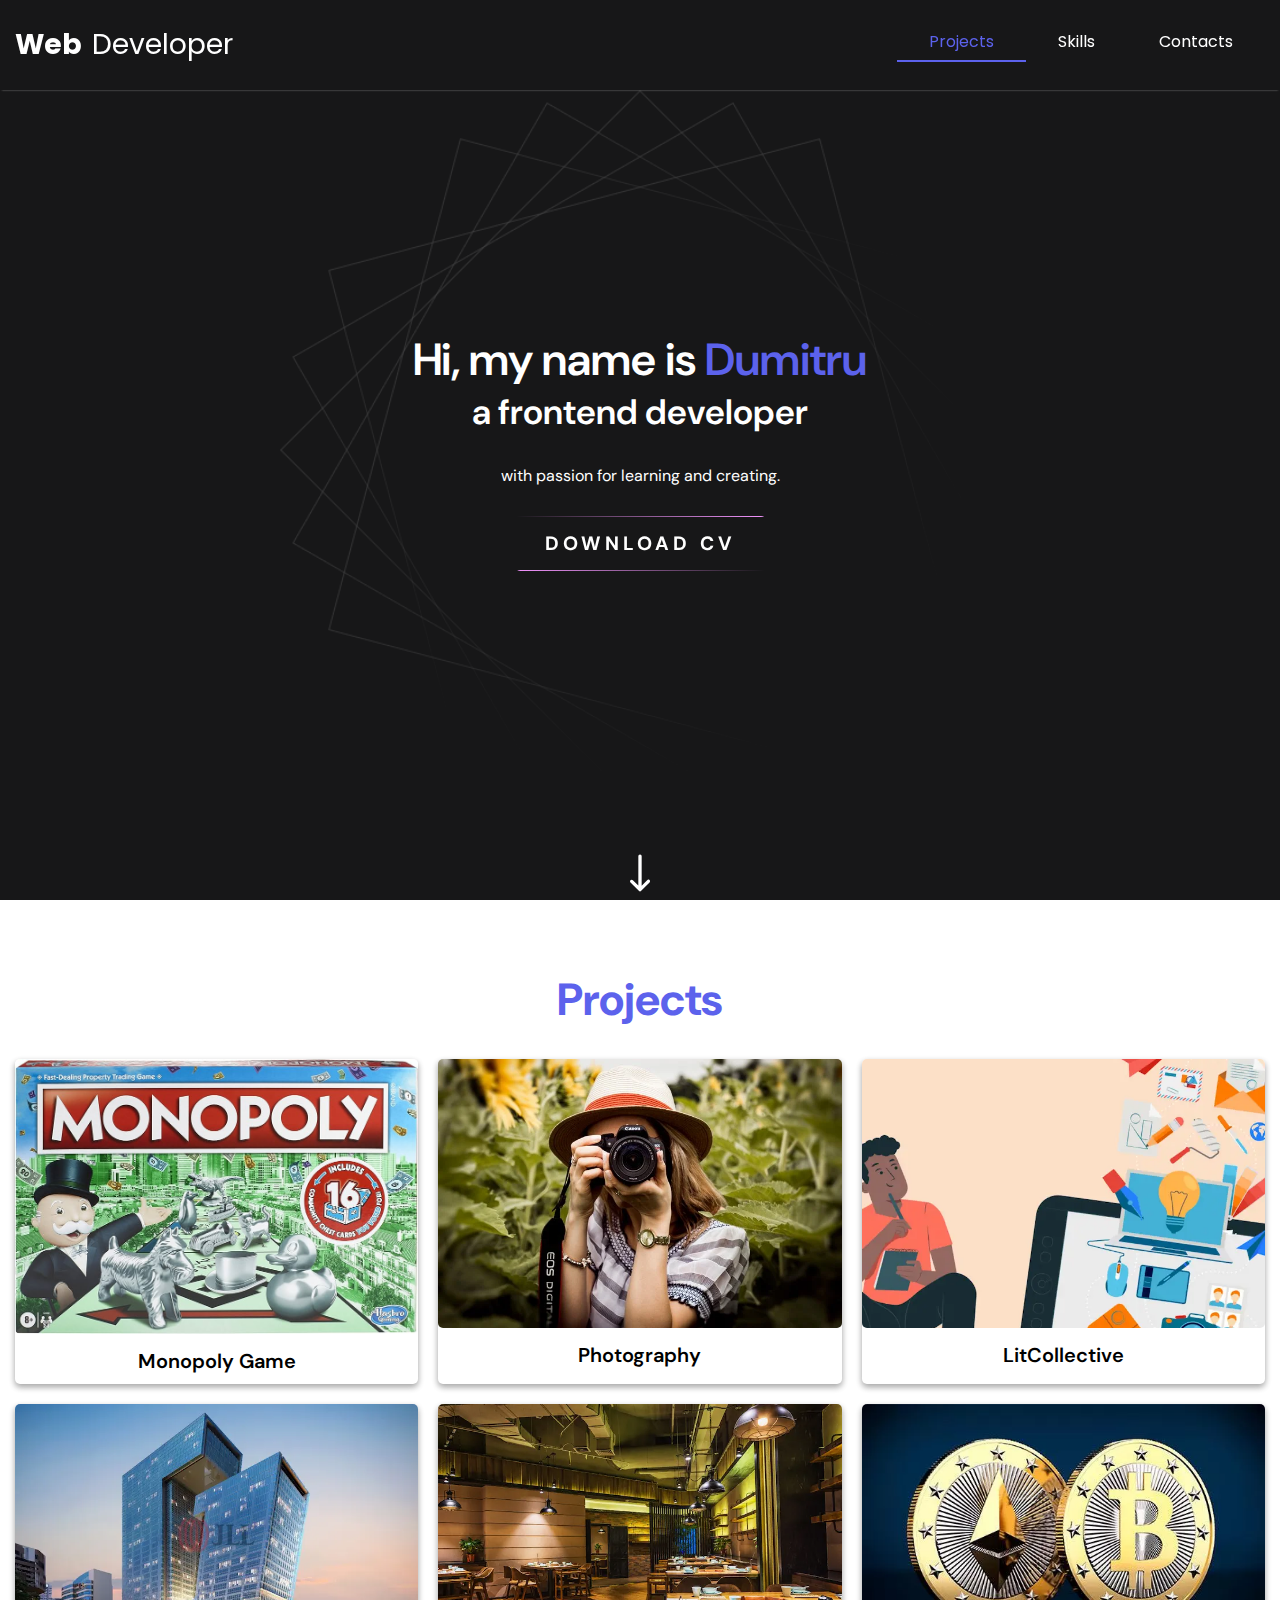
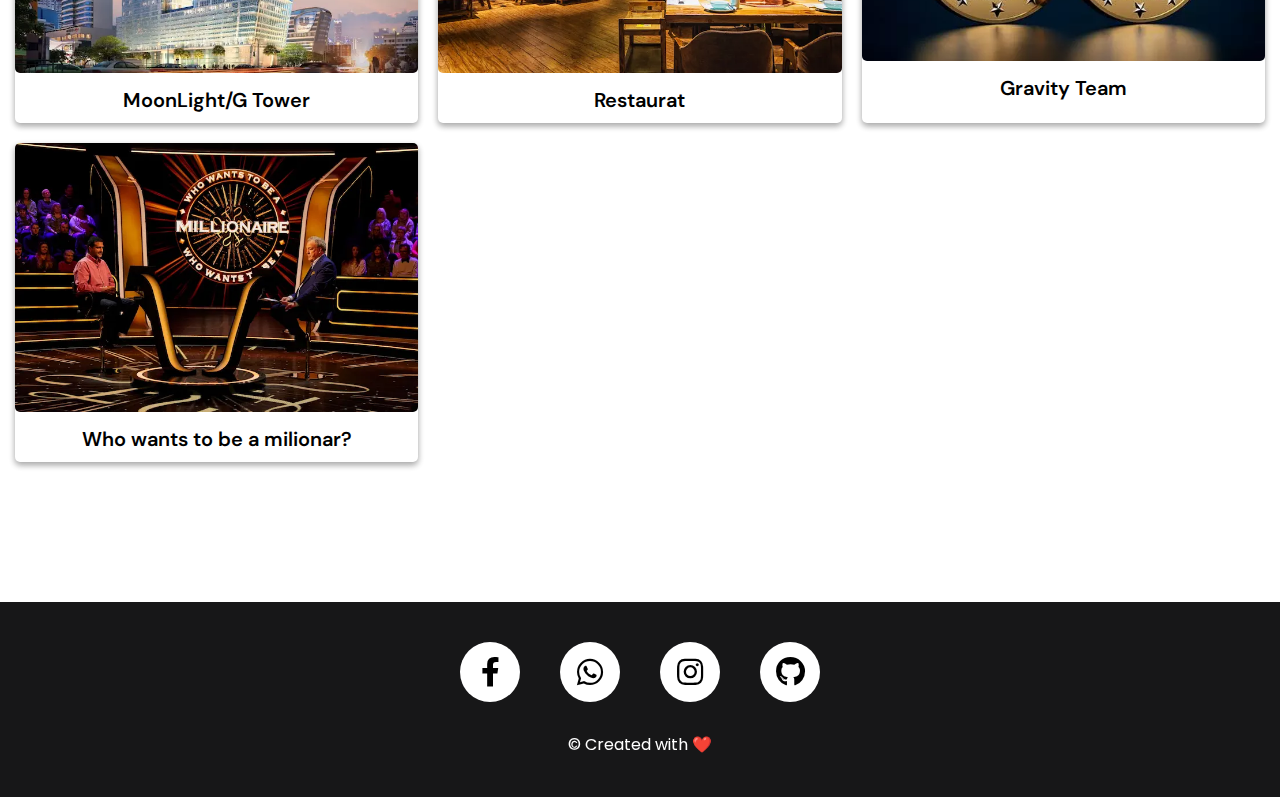
<file: index.html>
<!DOCTYPE html>
<html lang="en">
<head>
    <meta charset="UTF-8">
    <meta name="viewport" content="width=device-width, initial-scale=1.0">
    <title>Web Developer</title>
    <link rel="shortcut icon" href="./images/icon.png">

    <link rel="stylesheet" href="https://cdnjs.cloudflare.com/ajax/libs/font-awesome/5.15.3/css/all.min.css"/>

    <link rel="preconnect" href="https://fonts.googleapis.com">
    <link rel="preconnect" href="https://fonts.gstatic.com" crossorigin>
    <link href="https://fonts.googleapis.com/css2?family=Poppins:wght@400;700&display=swap" rel="stylesheet">
    <link rel="preconnect" href="https://fonts.googleapis.com">
    <link rel="preconnect" href="https://fonts.gstatic.com" crossorigin>
    <link href="https://fonts.googleapis.com/css2?family=DM+Sans:opsz,wght@9..40,400;9..40,700&display=swap" rel="stylesheet">
    
    <link rel="stylesheet" href="./scss/style.css">
    <link rel="stylesheet" href="./scss/header.css">
    <link rel="stylesheet" href="./scss/button.css">
    <link rel="stylesheet" href="./scss/footer.css">
    <link rel="stylesheet" href="./scss/social-media-icons.css">
    <link rel="stylesheet" href="./scss/nav-bar-animation.css">
    <link rel="stylesheet" href="./scss/arrow.css">
</head>
<body>
    <div id="paper-back">
        <nav>
          <div class="close"></div>
          <ul>
            <li><a class="active" href="./index.html">Projects</a></li>
            <li><a href="./pages/skills.html">Skills</a></li>
            <li><a href="./pages/contacts.html">Contacts</a></li>
          </ul>
        </nav>
    </div>
    <div id="paper-window">
        <div id="paper-front">
          <div class="hamburger"><span></span></div>
          <div id="container">
            <section>
                <header class="header">
                    <div class="header-inner">
                        <div class="logo"><a href="./index.html"><span>Web</span><span>Developer</span></a></div>
                        <nav class="nav navigation">
                            <div class="menu">
                                <div class="menu-item current-menu-item">
                                    <a href="./index.html"><h6>Projects</h6></a>
                                    <div class="wee"></div>
                                </div>
                                <div class="menu-item">
                                  <a href="./pages/skills.html"><h6>Skills</h6></a>
                                </div>
                                <div class="menu-item">
                                  <a href="./pages/contacts.html"><h6>Contacts</h6></a>
                                </div>
                            </div>
                        </nav>
                    </div>
                </header>
                <section class="info-about-me-wrapper">
                    <div class="info-about-me-inner">
                        <div class="title">
                            <h1>Hi, my name is <span class="my-name">Dumitru</span></h1>
                            <h2>a frontend developer</h2>
                        </div>
                        <div class="passion">with passion for learning and creating.</div>
                        <div class="download-cv">
                            <button>
                                <span></span>
                                <span></span>
                                <span></span>
                                <span></span>
                                Download CV
                            </button>
                        </div>
                        <div class="arrow bounce">
                            <a href="#projects">
                                <svg class="arrow-icon" xmlns="http://www.w3.org/2000/svg" version="1.1" xmlns:xlink="http://www.w3.org/1999/xlink" xmlns:svgjs="http://svgjs.com/svgjs" width="512" height="512" x="0" y="0" viewBox="0 0 6.35 6.35" style="enable-background:new 0 0 512 512" xml:space="preserve" class=""><g><path d="M2.912.532 2.91 5.177l-.87-.868a.265.265 0 0 0-.189-.08.265.265 0 0 0-.183.453L2.99 6.006a.265.265 0 0 0 .375 0l1.322-1.324c.259-.25-.127-.633-.375-.373l-.873.873.002-4.65a.265.265 0 1 0-.529 0z" fill="#fff" data-original="#000000"></path></g></svg>
                            </a>
                        </div>
                    </div>
                </section>
                <section class="projects-wrapper" id="projects">
                    <div class="title">
                        <h1>Projects</h1>
                        <div class="projects">
                            <a href="https://dumitrubolandau78.github.io/Monopoly/" target="_blank" class="project project-7">
                                <div class="image"><img src="./images/projects/monopoly.jpg" alt="monopoly"></div>
                                <div class="title">Monopoly Game</div>
                                <div class="description">Get fun with your friends.</div>
                            </a>
                            <a href="https://dumitrubolandau78.github.io/Photography/" target="_blank" class="project project-1">
                                <div class="image"><img src="./images/projects/photograph.webp" alt="photograph"></div>
                                <div class="title">Photography</div>
                                <div class="description">A professional photographer who offers his professional services.</div>
                            </a>
                            <a href="https://dumitrubolandau78.github.io/LitCollective/" target="_blank" class="project project-2">
                                <div class="image"><img src="./images/projects/litCollective.webp" alt="LitCollective"></div>
                                <div class="title">LitCollective</div>
                                <div class="description">The best team to make your web design.</div>
                            </a>
                            <a href="https://dumitrubolandau78.github.io/MoonLight/" target="_blank" class="project project-3">
                                <div class="image"><img src="./images/projects/moonlight.webp" alt="photograph"></div>
                                <div class="title">MoonLight/G Tower</div>
                                <div class="description">G-Tower is a global support structure solutions company.</div>
                            </a>
                            <a href="https://dumitrubolandau78.github.io/Restaurant/" target="_blank" class="project project-4">
                                <div class="image"><img src="./images/projects/restaurant.webp" alt="photograph"></div>
                                <div class="title">Restaurat</div>
                                <div class="description">A modern restaurant for your soul.</div>
                            </a>
                            <a href="https://dumitrubolandau78.github.io/Gravity/" target="_blank" class="project project-5">
                                <div class="image"><img src="./images/projects/crypto.webp" alt="gravity"></div>
                                <div class="title">Gravity Team</div>
                                <div class="description">Best Team for crypto excenges</div>
                            </a>
                            <a href="https://dumitrubolandau78.github.io/Milionar/" target="_blank" class="project project-6">
                                <div class="image"><img src="./images/projects/milionar.webp" alt="photograph"></div>
                                <div class="title">Who wants to be a milionar?</div>
                                <div class="description">A cloned game inspired by TV Show "Who Wants to Be a Millionaire?"</div>
                            </a>
                        </div>
                    </div>
                </section>
                <footer class="footer">
                    <div class="inner">
                        <div class="wrapper">
                            <a href="https://www.facebook.com/dima.bolandau.1/" target="_blank" class="button">
                               <div class="icon">
                                  <i class="fab fa-facebook-f"></i>
                               </div>
                               <span>Facebook</span>
                            </a>
                            <a href="https://api.whatsapp.com/send/?phone=%2B37360493365&text&type=phone_number&app_absent=0" target="_blank" class="button">
                               <div class="icon">
                                  <i class="fab fa-whatsapp"></i>
                               </div>
                               <span>WhatsApp</span>
                            </a>
                            <a href="https://www.instagram.com/dima.bolandau78/" target="_blank" class="button">
                               <div class="icon">
                                  <i class="fab fa-instagram"></i>
                               </div>
                               <span>Instagram</span>
                            </a>
                            <a href="https://github.com/DumitruBolandau78" class="button" target="_blank">
                               <div class="icon">
                                  <i class="fab fa-github"></i>
                               </div>
                               <span>GitHub</span>
                            </a>
                         </div>
                        <div class="copy-right">&copy; Created with ❤️</div>
                    </div>
                </footer>
            </section>
          </div>
        </div>
    </div>
    <script src="https://code.jquery.com/jquery-3.7.1.slim.min.js" integrity="sha256-kmHvs0B+OpCW5GVHUNjv9rOmY0IvSIRcf7zGUDTDQM8=" crossorigin="anonymous"></script>
    <script src="./js/downloadCV.js"></script>
    <script src="./js/nav-bar.js"></script>
    <script src="./js/nab-bar-mobile-animation.js"></script>
</body>
</html>
</file>
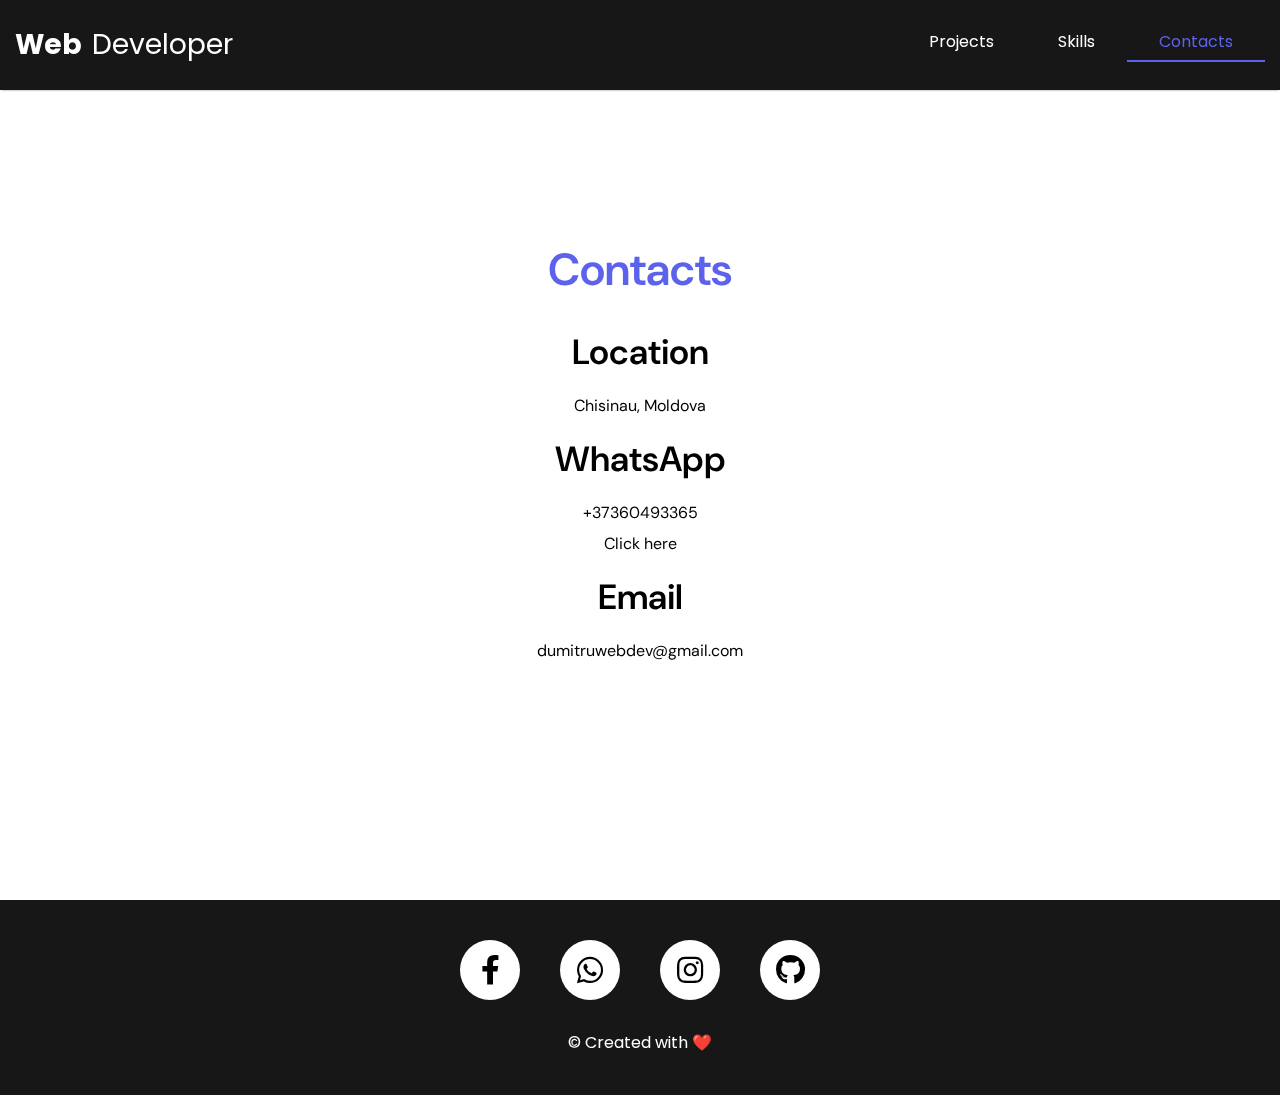
<file: pages/contacts.html>
<!DOCTYPE html>
<html lang="en">

<head>
  <meta charset="UTF-8">
  <meta name="viewport" content="width=device-width, initial-scale=1.0">
  <title>Web Developer</title>
  <link rel="shortcut icon" href="../images/icon.png">

  <link rel="stylesheet" href="https://cdnjs.cloudflare.com/ajax/libs/font-awesome/5.15.3/css/all.min.css" />

  <link rel="preconnect" href="https://fonts.googleapis.com">
  <link rel="preconnect" href="https://fonts.gstatic.com" crossorigin>
  <link href="https://fonts.googleapis.com/css2?family=Poppins:wght@400;700&display=swap" rel="stylesheet">
  <link rel="preconnect" href="https://fonts.googleapis.com">
  <link rel="preconnect" href="https://fonts.gstatic.com" crossorigin>
  <link href="https://fonts.googleapis.com/css2?family=DM+Sans:opsz,wght@9..40,400;9..40,700&display=swap"
    rel="stylesheet">

  <link rel="stylesheet" href="../scss/header.css">
  <link rel="stylesheet" href="../scss/style.css">
  <link rel="stylesheet" href="../scss/footer.css">
  <link rel="stylesheet" href="../scss/social-media-icons.css">
  <link rel="stylesheet" href="../scss/nav-bar-animation.css">


</head>

<body>
  <div id="paper-back">
    <nav>
      <div class="close"></div>
      <ul>
        <li><a href="../index.html">Projects</a></li>
        <li><a href="../pages/skills.html">Skills</a></li>
        <li><a class="active" href="../pages/contacts.html">Contacts</a></li>
      </ul>
    </nav>
  </div>
  <div id="paper-window">
    <div id="paper-front">
      <div class="hamburger"><span></span></div>
      <div id="container">
        <section>
          <header class="header">
            <div class="header-inner">
              <div class="logo"><a href="../index.html"><span>Web</span><span>Developer</span></a></div>
              <nav class="nav navigation">
                <div class="menu">
                  <div class="menu-item">
                    <a href="../index.html">
                      <h6>Projects</h6>
                    </a>
                  </div>
                  <div class="menu-item">
                    <a href="../pages/skills.html">
                      <h6>Skills</h6>
                    </a>
                  </div>
                  <div class="menu-item  current-menu-item">
                    <a href="../pages/contacts.html">
                      <h6>Contacts</h6>
                    </a>
                    <div class="wee"></div>
                  </div>
                </div>
              </nav>
            </div>
          </header>
          <section class="contacts-wrapper">
            <div class="inner">
              <div class="title">
                <h1>Contacts</h1>
              </div>
              <div class="sub-title">
                <h2>Location</h2>
              </div>
              <div class="info">Chisinau, Moldova</div>
              <div class="sub-title">
                <h2>WhatsApp</h2>
              </div>
              <div class="info"><a href="tel:+37360493365">+37360493365</a>
                <div class="my10"></div><a target="_blank" href="https://api.whatsapp.com/send/?phone=%2B37360493365&text&type=phone_number&app_absent=0">Click here</a>
              </div>
              <div class="sub-title">
                <h2>Email</h2>
              </div>
              <div class="info"><a href="mailto:dumitruwebdev@gmail.com">dumitruwebdev@gmail.com</a></div>
            </div>
          </section>
          <footer class="footer">
            <div class="inner">
              <div class="wrapper">
                <a href="https://www.facebook.com/dima.bolandau.1/" target="_blank" class="button">
                  <div class="icon">
                    <i class="fab fa-facebook-f"></i>
                  </div>
                  <span>Facebook</span>
                </a>
                <a href="https://api.whatsapp.com/send/?phone=%2B37360493365&text&type=phone_number&app_absent=0" target="_blank" class="button">
                  <div class="icon">
                    <i class="fab fa-whatsapp"></i>
                  </div>
                  <span>WhatsApp</span>
                </a>
                <a href="https://www.instagram.com/dima.bolandau78/" target="_blank" class="button">
                  <div class="icon">
                    <i class="fab fa-instagram"></i>
                  </div>
                  <span>Instagram</span>
                </a>
                <a href="https://github.com/DumitruBolandau78" class="button" target="_blank">
                  <div class="icon">
                    <i class="fab fa-github"></i>
                  </div>
                  <span>GitHub</span>
                </a>
              </div>
              <div class="copy-right">&copy; Created with ❤️</div>
            </div>
          </footer>
        </section>
      </div>
    </div>
  </div>
  <script src="https://code.jquery.com/jquery-3.7.1.slim.min.js"
    integrity="sha256-kmHvs0B+OpCW5GVHUNjv9rOmY0IvSIRcf7zGUDTDQM8=" crossorigin="anonymous"></script>
  <script src="../js/nab-bar-mobile-animation.js"></script>
  <script src="../js/nav-bar.js"></script>
</body>

</html>
</file>
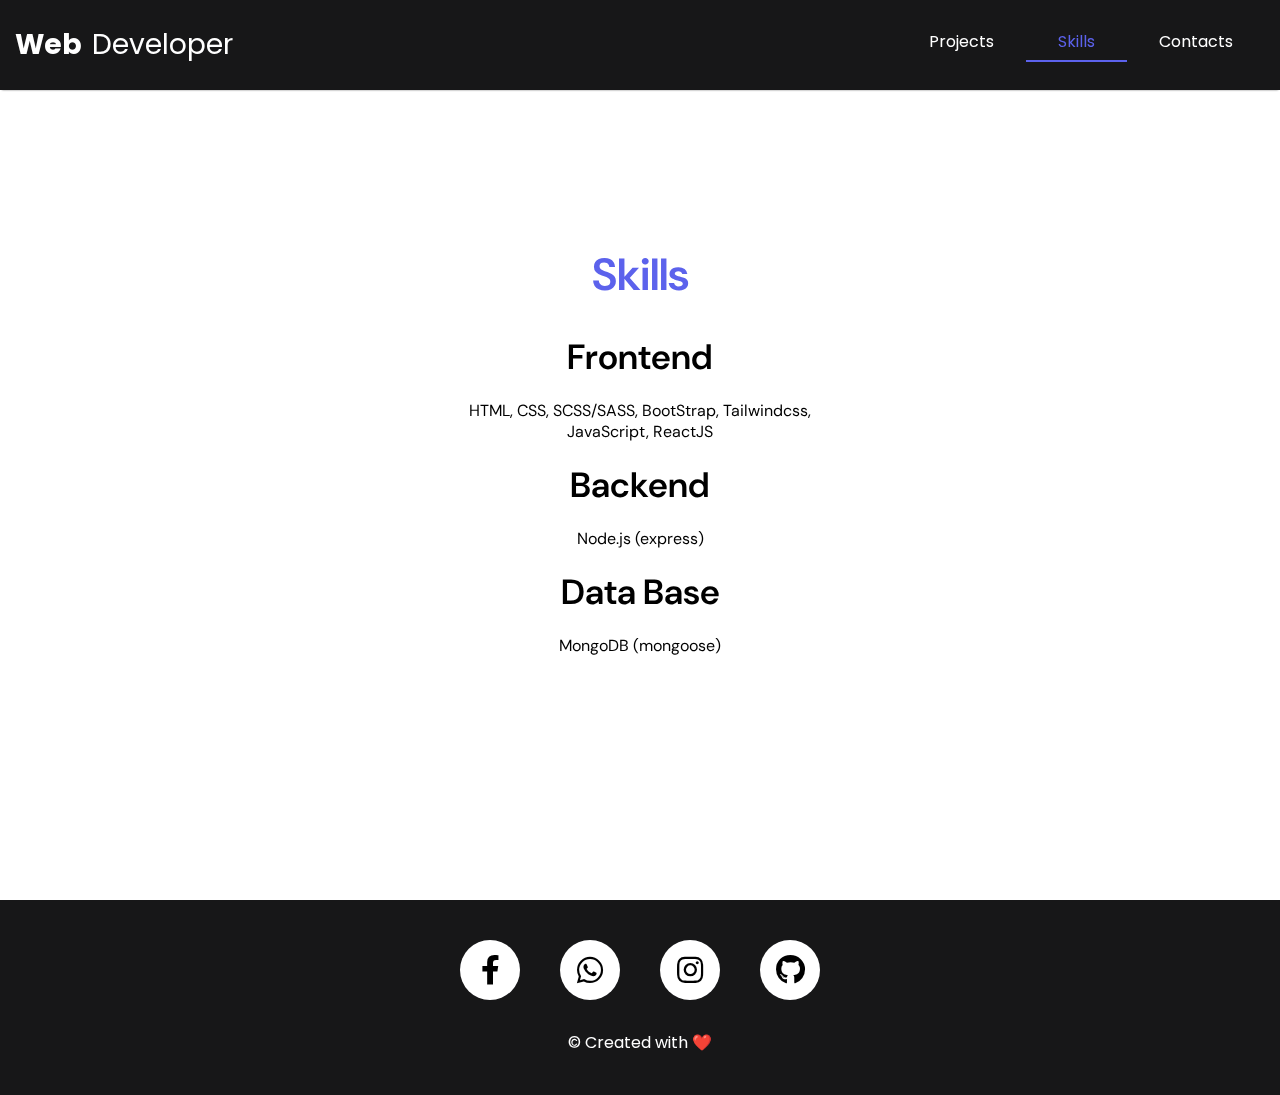
<file: pages/skills.html>
<!DOCTYPE html>
<html lang="en">
<head>
    <meta charset="UTF-8">
    <meta name="viewport" content="width=device-width, initial-scale=1.0">
    <title>Web Developer</title>
    <link rel="shortcut icon" href="../images/icon.png">

    <link rel="stylesheet" href="https://cdnjs.cloudflare.com/ajax/libs/font-awesome/5.15.3/css/all.min.css"/>

    <link rel="preconnect" href="https://fonts.googleapis.com">
    <link rel="preconnect" href="https://fonts.gstatic.com" crossorigin>
    <link href="https://fonts.googleapis.com/css2?family=Poppins:wght@400;700&display=swap" rel="stylesheet">
    <link rel="preconnect" href="https://fonts.googleapis.com">
    <link rel="preconnect" href="https://fonts.gstatic.com" crossorigin>
    <link href="https://fonts.googleapis.com/css2?family=DM+Sans:opsz,wght@9..40,400;9..40,700&display=swap" rel="stylesheet">

    <link rel="stylesheet" href="../scss/header.css">
    <link rel="stylesheet" href="../scss/style.css">
    <link rel="stylesheet" href="../scss/footer.css">
    <link rel="stylesheet" href="../scss/social-media-icons.css">
    <link rel="stylesheet" href="../scss/nav-bar-animation.css">
</head>
<body>
    <div id="paper-back">
        <nav>
          <div class="close"></div>
          <ul>
            <li><a href="../index.html">Projects</a></li>
            <li><a class="active" href="../pages/skills.html">Skills</a></li>
            <li><a href="../pages/contacts.html">Contacts</a></li>
          </ul>
        </nav>
      </div>
      <div id="paper-window">
        <div id="paper-front">
          <div class="hamburger"><span></span></div>
          <div id="container">
            <section>
                <header class="header">
                    <div class="header-inner">
                        <div class="logo"><a href="../index.html"><span>Web</span><span>Developer</span></a></div>
                        <nav class="nav navigation">
                            <div class="menu">
                                <div class="menu-item">
                                    <a href="../index.html"><h6>Projects</h6></a>
                                </div>
                                <div class="menu-item current-menu-item">
                                  <a href="../pages/skills.html"><h6>Skills</h6></a>
                                  <div class="wee"></div>
                                </div>
                                <div class="menu-item">
                                  <a href="../pages/contacts.html"><h6>Contacts</h6></a>
                                </div>
                            </div>
                        </nav>
                    </div>
                </header>
                <section class="skills-wrapper">
                    <div class="inner">
                        <div class="title"><h1>Skills</h1></div>
                        <div class="sub-title"><h2>Frontend</h2></div>
                        <div class="info"><div>HTML, CSS, SCSS/SASS, BootStrap, Tailwindcss,</div> JavaScript, ReactJS</div>
                        <div class="sub-title"><h2>Backend</h2></div>
                        <div class="info">Node.js (express)</div>
                        <div class="sub-title"><h2>Data Base</h2></div>
                        <div class="info">MongoDB (mongoose)</div>
                    </div>
                </section>
                <footer class="footer">
                    <div class="inner">
                        <div class="wrapper">
                            <a href="https://www.facebook.com/dima.bolandau.1/" target="_blank" class="button">
                               <div class="icon">
                                  <i class="fab fa-facebook-f"></i>
                               </div>
                               <span>Facebook</span>
                            </a>
                            <a href="https://api.whatsapp.com/send/?phone=%2B37360493365&text&type=phone_number&app_absent=0" target="_blank" class="button">
                               <div class="icon">
                                  <i class="fab fa-whatsapp"></i>
                               </div>
                               <span>WhatsApp</span>
                            </a>
                            <a href="https://www.instagram.com/dima.bolandau78/" target="_blank" class="button">
                               <div class="icon">
                                  <i class="fab fa-instagram"></i>
                               </div>
                               <span>Instagram</span>
                            </a>
                            <a href="https://github.com/DumitruBolandau78" class="button" target="_blank">
                               <div class="icon">
                                  <i class="fab fa-github"></i>
                               </div>
                               <span>GitHub</span>
                            </a>
                         </div>
                        <div class="copy-right">&copy; Created with ❤️</div>
                    </div>
                </footer>
            </section>
          </div>
        </div>
    </div>
    <script src="https://code.jquery.com/jquery-3.7.1.slim.min.js" integrity="sha256-kmHvs0B+OpCW5GVHUNjv9rOmY0IvSIRcf7zGUDTDQM8=" crossorigin="anonymous"></script>
    <script src="../js/nab-bar-mobile-animation.js"></script>
    <script src="../js/nav-bar.js"></script>
</body>
</html>
</file>
<file: scss/style.css>
*, *::after, *::before {
  box-sizing: border-box;
  padding: 0;
}

html {
  scroll-behavior: smooth;
}

body {
  margin: 0;
  height: 100%;
}

.info-about-me-wrapper {
  background-color: #171718;
  position: relative;
  z-index: 1;
  background-image: url("/images/abstract.png");
  background-repeat: no-repeat;
  background-position: center;
  background-size: 80vh;
  min-height: 100vh;
  padding: 0 10px;
}
.info-about-me-wrapper .info-about-me-inner {
  max-width: 1440px;
  width: 100%;
  margin: 0 auto;
  display: flex;
  flex-direction: column;
  align-items: center;
  justify-content: center;
  min-height: 100vh;
}
.info-about-me-wrapper .info-about-me-inner .title h2 {
  color: #fff;
  margin: 0;
  font-weight: 600;
  font-size: 35px;
  text-align: center;
  font-family: "DM Sans", sans-serif !important;
}
.info-about-me-wrapper .info-about-me-inner .title h1 {
  color: #fff;
  margin: 0;
  font-family: "DM Sans", sans-serif !important;
  font-weight: 600;
  font-size: 50px;
  text-align: center;
}
.info-about-me-wrapper .info-about-me-inner .title h1 .my-name {
  font-family: "DM Sans", sans-serif !important;
  color: #5C62EC;
}
.info-about-me-wrapper .info-about-me-inner .passion {
  color: #fff;
  margin-top: 30px;
  font-family: "DM Sans", sans-serif !important;
}
.info-about-me-wrapper .info-about-me-inner .download-cv {
  margin-top: 30px;
}
.info-about-me-wrapper .info-about-me-inner .download-cv button {
  background-color: transparent;
  color: #fff;
  border: none;
  outline: none;
  padding: 15px 30px;
  border-radius: 5px;
  cursor: pointer;
  font-family: "DM Sans", sans-serif !important;
}

.projects-wrapper {
  padding: 40px 15px;
  margin: 0 auto;
  max-width: 1400px;
  width: 100%;
  margin-bottom: 100px;
}
.projects-wrapper .title h1 {
  color: #5C62EC;
  font-size: 50px;
  font-family: "DM Sans", sans-serif;
  text-align: center;
}
.projects-wrapper .projects {
  display: grid;
  grid-template-columns: repeat(3, 1fr);
  gap: 20px;
}
.projects-wrapper .projects .project {
  text-decoration: none;
  color: #000;
  text-align: center;
  box-shadow: rgba(0, 0, 0, 0.16) 0px 3px 6px, rgba(0, 0, 0, 0.23) 0px 3px 6px;
  border-radius: 5px;
  position: relative;
}
.projects-wrapper .projects .project:hover .description {
  opacity: 1;
}
.projects-wrapper .projects .project:hover img {
  filter: brightness(40%);
}
.projects-wrapper .projects .project .title {
  font-family: "DM Sans", sans-serif !important;
  padding: 10px 0;
  font-size: 20px;
  font-weight: 600;
}
.projects-wrapper .projects .project img {
  width: 100%;
  border-radius: 5px;
  transition: 0.4s ease-in;
  -o-object-fit: cover;
     object-fit: cover;
  -o-object-position: center;
     object-position: center;
}
.projects-wrapper .projects .project .description {
  position: absolute;
  top: 50%;
  left: 50%;
  transform: translate(-50%, -50%);
  width: 80%;
  color: #fff;
  font-size: 20px;
  opacity: 0;
  transition: 0.4s ease-in;
}

.skills-wrapper, .contacts-wrapper {
  width: 100%;
}
.skills-wrapper .inner, .contacts-wrapper .inner {
  max-width: 1440px;
  width: 100%;
  margin: 0 auto;
  display: flex;
  flex-direction: column;
  align-items: center;
  justify-content: center;
  min-height: 100vh;
  text-align: center;
  padding: 15px;
}
.skills-wrapper .inner .title, .contacts-wrapper .inner .title {
  margin-bottom: 10px;
}
.skills-wrapper .inner .title h1, .contacts-wrapper .inner .title h1 {
  color: #5C62EC;
  margin: 0;
  font-family: "DM Sans", sans-serif !important;
  font-weight: 600;
  font-size: 50px;
  text-align: center;
}
.skills-wrapper .inner .sub-title, .contacts-wrapper .inner .sub-title {
  margin: 20px 0;
}
.skills-wrapper .inner .sub-title h2, .contacts-wrapper .inner .sub-title h2 {
  margin: 0;
  font-weight: 600;
  font-size: 35px;
  text-align: center;
  font-family: "DM Sans", sans-serif !important;
}
.skills-wrapper .inner .info, .contacts-wrapper .inner .info {
  font-family: "DM Sans", sans-serif !important;
}
.skills-wrapper .inner a, .contacts-wrapper .inner a {
  text-decoration: none;
  color: #000;
}
.skills-wrapper .inner .my10, .contacts-wrapper .inner .my10 {
  margin: 10px 0;
}

@media (max-width: 992px) {
  .skills-wrapper .inner, .contacts-wrapper .inner {
    min-height: 100vh;
  }
  .project .description {
    opacity: 1 !important;
  }
  .project img {
    filter: brightness(60%) !important;
  }
}
@media (max-width: 768px) {
  .projects {
    grid-template-columns: repeat(2, 1fr) !important;
  }
}
@media (max-width: 576px) {
  .projects {
    grid-template-columns: repeat(1, 1fr) !important;
  }
}/*# sourceMappingURL=style.css.map */
</file>
<file: scss/header.css>
header.header {
  background: #171718;
  padding: 0 15px;
  box-shadow: 0 2px 2px -2px gray;
  position: relative;
  z-index: 2;
  min-height: 10vh;
  display: flex;
  flex-direction: column;
  justify-content: center;
  position: fixed;
  top: 0;
  width: 100%;
}
header.header .header-inner {
  max-width: 1440px;
  width: 100%;
  margin: 0 auto;
  display: flex;
  justify-content: space-between;
}
header.header .header-inner ul li {
  list-style: none;
}
header.header .header-inner .logo {
  display: flex;
  align-items: center;
}
header.header .header-inner .logo a {
  text-decoration: none;
  display: flex;
  align-items: center;
  font-family: "Poppins", sans-serif !important;
}
header.header .header-inner .logo a span {
  color: #fff;
  font-size: 28px;
}
header.header .header-inner .logo a span:first-child {
  font-weight: 700;
  margin-right: 10px;
}
header.header .header-inner nav.navigation {
  display: flex;
  align-items: center;
}
header.header .header-inner nav.navigation .menu {
  width: 100%;
  display: flex;
  align-items: center;
  justify-content: center;
}
header.header .header-inner nav.navigation a {
  text-decoration: none;
  color: #fff;
  font-family: "Poppins", sans-serif !important;
  font-weight: normal;
}
header.header .header-inner nav.navigation .menu-item {
  position: relative;
  cursor: pointer;
}
header.header .header-inner nav.navigation .menu-item .wee {
  height: 2px;
  width: 100%;
  background-color: #5C62EC;
  position: absolute;
  left: 0;
  bottom: 0;
  transition: 0.75s;
}
header.header .header-inner nav.navigation .menu-item h6 {
  margin: 0;
  padding: 0 2rem 0.5rem;
  font-size: 1rem;
  color: #fff;
  transition: 0.75s;
  font-weight: normal;
}
header.header .header-inner nav.navigation .menu-item:hover a h6 {
  color: #5C62EC;
}
header.header .header-inner nav.navigation .menu .current-menu-item a h6 {
  color: #5C62EC;
}

@media (max-width: 992px) {
  .header-inner {
    justify-content: end !important;
  }
  .menu {
    display: none !important;
  }
  .hamburger {
    display: block !important;
  }
}
@media (max-width: 350px) {
  .logo a span {
    font-size: 23px !important;
  }
}
@media (max-width: 300px) {
  .logo a span {
    font-size: 20px !important;
  }
}/*# sourceMappingURL=header.css.map */
</file>
<file: scss/button.css>
.download-cv button {
  position: relative;
  display: inline-block;
  padding: 25px 30px;
  text-transform: uppercase;
  letter-spacing: 4px;
  color: #03e9f4;
  font-size: 1.2rem;
  font-weight: bold;
  transition: 0.5s;
  overflow: hidden;
}
.download-cv button:hover {
  background-color: #03e9f4;
  color: #050801;
  box-shadow: 0 0 5px #03e9f4, 0 0 25px #03e9f4, 0 0 50px #03e9f4,
    0 0 200px #03e9f4;

  -webkit-box-reflect: below 1px linear-gradient(transparent, #0005);
}
.download-cv button:first-child {
  filter: hue-rotate(225deg);
}
.download-cv button:last-child {
  filter: hue-rotate(90deg);
}
.download-cv button span {
  position: absolute;
  display: block;
}
.download-cv button span:nth-child(1) {
  top: 0;
  left: 0;
  width: 100%;
  height: 1px;
  background: linear-gradient(90deg, transparent, #03e9f4);
  animation: animate1 1s infinite;
}
@keyframes animate1 {
  0% {
    left: -100%;
  }
  100% {
    left: 100%;
  }
}
.download-cv button span:nth-child(2) {
  top: -100%;
  right: 0;
  width: 1px;
  height: 100%;
  background: linear-gradient(180deg, transparent, #03e9f4);
  animation: animate2 1s infinite;
  animation-delay: 0.25s;
}
@keyframes animate2 {
  0% {
    top: -100%;
  }
  100% {
    top: 100%;
  }
}
.download-cv button span:nth-child(3) {
  bottom: 0;
  right: 0;
  width: 100%;
  height: 1px;
  background: linear-gradient(270deg, transparent, #03e9f4);
  animation: animate3 1s infinite;
  animation-delay: 0.5s;
}
@keyframes animate3 {
  0% {
    right: -100%;
  }
  100% {
    right: 100%;
  }
}
.download-cv button span:nth-child(4) {
  bottom: -100%;
  left: 0;
  width: 1px;
  height: 100%;
  background: linear-gradient(360deg, transparent, #03e9f4);
  animation: animate4 1s infinite;
  animation-delay: 0.75s;
}
@keyframes animate4 {
  0% {
    bottom: -100%;
  }
  100% {
    bottom: 100%;
  }
}
</file>
<file: scss/footer.css>
footer.footer {
  background-color: #171718;
  padding: 40px 10px;
}
footer.footer .inner {
  max-width: 1440px;
  width: 100%;
  margin: 0 auto;
}
footer.footer .inner .copy-right {
  display: flex;
  align-items: center;
  margin-top: 30px;
  color: #fff;
  font-size: 16px;
  justify-content: center;
  font-family: "Poppins", sans-serif !important;
}

@media (max-width: 439px) {
  .footer .wrapper {
    display: flex;
    flex-wrap: wrap;
    gap: 20px;
  }
  .footer .wrapper a {
    margin-bottom: 20px !important;
  }
}/*# sourceMappingURL=footer.css.map */
</file>
<file: scss/social-media-icons.css>
.footer .wrapper {
  display: flex;
  justify-content: center;
}
.footer .wrapper .button {
  display: block;
  align-items: center;
  height: 60px;
  width: 60px;
  margin: 0 20px;
  overflow: hidden;
  background: #fff;
  border-radius: 50px;
  cursor: pointer;
  transition: all 0.3s ease-out;
  border: none;
}
.footer .wrapper .button:hover {
  width: 200px;
  display: flex !important;
}
.footer a {
  text-decoration: none;
  color: #000;
  font-family: "DM Sans", sans-serif !important;
}
.footer .icon {
  border-radius: 50%;
  min-height: 60px;
  min-width: 60px;
  display: flex;
  align-items: center;
  justify-content: center;
}
.footer .icon i {
  font-size: 30px;
}
.footer span {
  font-size: 20px;
}

@media (max-width: 992px) {
  .wrapper .button:hover {
    width: 60px !important;
  }
}/*# sourceMappingURL=social-media-icons.css.map */
</file>
<file: scss/nav-bar-animation.css>
#paper-back {
  width: 100%;
  height: 100vh;
  background-color: #5C62EC;
  position: fixed;
  top: 0;
  left: 0;
  font-size: 33px;
  background-color: #171718;
}
#paper-back nav {
  padding: 120px 34px;
}
#paper-back nav ul li {
  list-style: none;
  width: 100%;
  display: flex;
}
#paper-back nav a {
  display: inline-block;
  margin-bottom: 25px;
  text-decoration: none;
  color: #fff;
  font-family: "Poppins", sans-serif !important;
  font-size: 25px;
}
#paper-back nav a.active {
  border-bottom: 2px solid #fff !important;
}

#paper-window {
  width: 100%;
  position: relative;
  overflow: hidden;
  z-index: 2;
}
#paper-window.tilt {
  overflow: hidden;
  pointer-events: none;
}
#paper-window.tilt #paper-front {
  transform: rotate(10deg) translateZ(0) translateX(120px);
  transform-origin: bottom;
}

#paper-front {
  pointer-events: auto;
  position: relative;
  z-index: 3;
  background-color: white;
  box-shadow: 0 0 20px rgba(0, 0, 0, 0.7);
  transform-origin: center 70%;
  transition: all 0.3s ease;
}

#container section {
  text-align: center;
}
#container section:first-of-type h1 {
  font-size: 45px;
}
#container section:first-of-type p {
  font-size: 25px;
}
#container section:nth-of-type(2n) {
  background-color: white;
}

.hamburger {
  position: fixed;
  z-index: 4;
  top: 20px;
  left: 20px;
  width: 45px;
  height: 34px;
  cursor: pointer;
  -webkit-user-select: none;
     -moz-user-select: none;
          user-select: none;
  display: none;
}
.hamburger span {
  position: relative;
}
.hamburger span, .hamburger span:before, .hamburger span:after {
  display: block;
  width: 45px;
  height: 6px;
  background-color: #5C62EC;
  border-radius: 2px;
}
.hamburger span:before, .hamburger span:after {
  content: "";
  position: absolute;
}
.hamburger span:before {
  bottom: -14px;
}
.hamburger span:after {
  bottom: -28px;
}

.close {
  position: fixed;
  top: 20px;
  left: 20px;
  width: 45px;
  height: 34px;
  cursor: pointer;
}
.close:before, .close:after {
  content: "";
  position: absolute;
  display: block;
  width: 45px;
  height: 6px;
  top: 50%;
  background-color: white;
  border-radius: 2px;
}
.close:before {
  transform: translateY(-50%) rotate(45deg);
}
.close:after {
  transform: translateY(-50%) rotate(-45deg);
}/*# sourceMappingURL=nav-bar-animation.css.map */
</file>
<file: scss/arrow.css>
.arrow {
    text-align: center;
    position: absolute;
    bottom: 0;
}

.arrow a {
    color: #fff;
    font-size: 30px;
}

.arrow-icon {
    width: 40px;
    height: 40px;
}
  
  .bounce {
    -moz-animation: bounce 2s infinite;
    -webkit-animation: bounce 2s infinite;
    animation: bounce 2s infinite;
  }
  
  @keyframes bounce {
    0%, 20%, 50%, 80%, 100% {
      transform: translateY(0);
    }
    40% {
      transform: translateY(-30px);
    }
    60% {
      transform: translateY(-15px);
    }
  }
</file>
